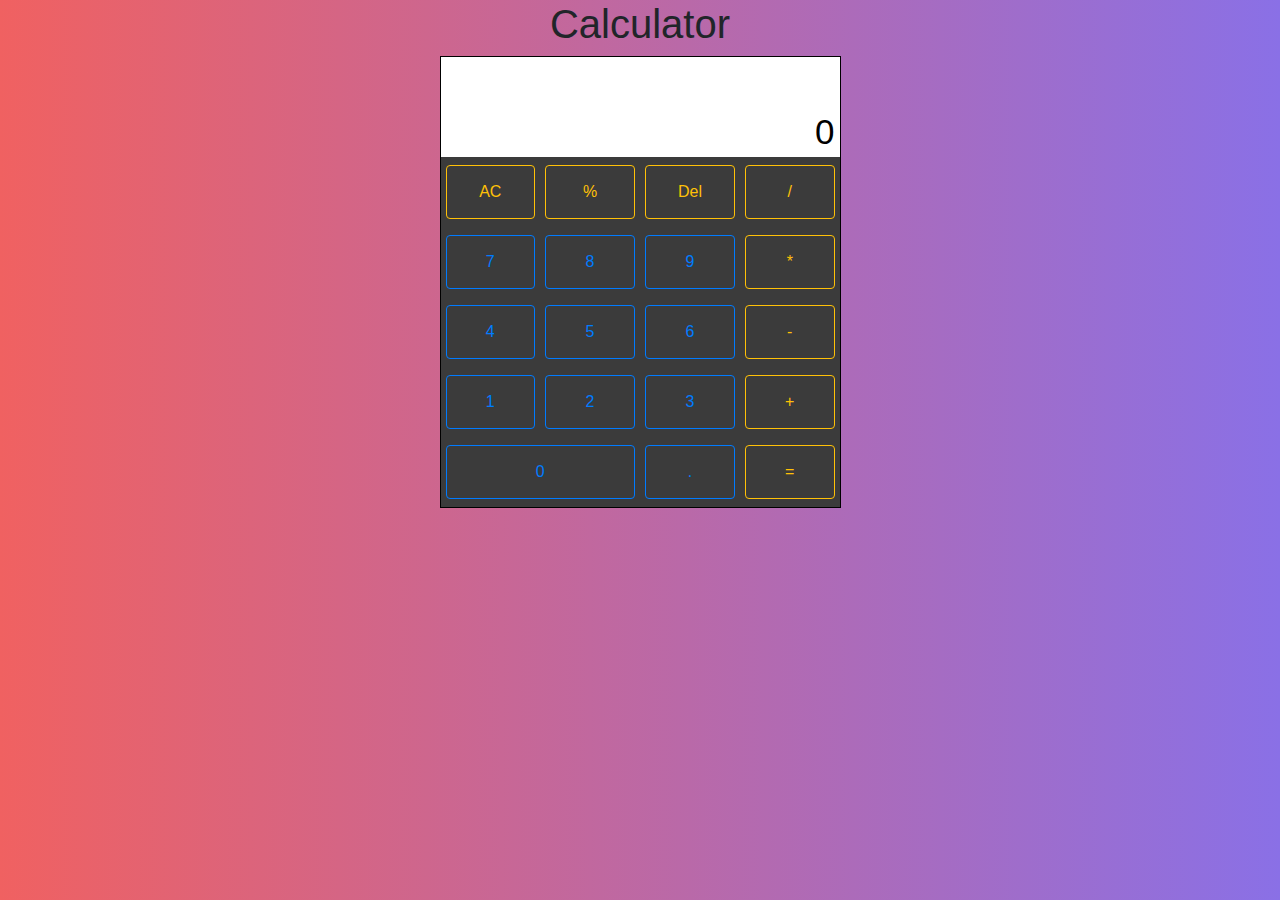
<file: Calculator/index.html>
<!DOCTYPE html>
<html>
<head>
    <title>My Calculator</title>
    <meta charset="UTF-8">
    <meta name="viewport" content="width=device-width, initial-scale=1">
    <!--Bootstrap 4-->
    <link rel="stylesheet" href="https://maxcdn.bootstrapcdn.com/bootstrap/4.5.0/css/bootstrap.min.css">
    <link rel="stylesheet" type="text/css" href="style.css">
</head>
<body>
    <h1 class="text-center">Calculator</h1>
    <article class="container-fluid">
        <div class="row d-flex justify-content-center">
            <div>
                <table class="text-center">
                    <tr>
                        <th colspan="4">
                            <input id="calculating" type="text" value=" " readonly>
                        </th>
                    </tr>
                    <tr>
                        <th colspan="4">
                            <input id="result" type="text" value="0" readonly>
                        </th>
                    </tr>
                    <tr>
                        <td><button value="ac" class="btn btn-outline-warning" onclick="clearAll()">AC</button></td>
                        <td><button value="%" class="btn btn-outline-warning" onclick="operatorInput(this)">%</button></td>
                        <td><button value="del" class="btn btn-outline-warning" onclick="del()">Del</button></td>
                        <td><button value="/" class="btn btn-outline-warning" onclick="operatorInput(this)">/</button></td>
                    </tr>
                    <tr>
                        <td><button value="7" class="btn btn-outline-primary" onclick="numberInput(this)">7</button></td>
                        <td><button value="8" class="btn btn-outline-primary" onclick="numberInput(this)">8</button></td>
                        <td><button value="9" class="btn btn-outline-primary" onclick="numberInput(this)">9</button></td>
                        <td><button value="*" class="btn btn-outline-warning" onclick="operatorInput(this)">*</button></td>
                    </tr>
                    <tr>
                        <td><button value="4" class="btn btn-outline-primary" onclick="numberInput(this)">4</button></td>
                        <td><button value="5" class="btn btn-outline-primary" onclick="numberInput(this)">5</button></td>
                        <td><button value="6" class="btn btn-outline-primary" onclick="numberInput(this)">6</button></td>
                        <td><button value="-" class="btn btn-outline-warning" onclick="operatorInput(this)">-</button></td>
                    </tr>
                    <tr>
                        <td><button value="1" class="btn btn-outline-primary" onclick="numberInput(this)">1</button></td>
                        <td><button value="2" class="btn btn-outline-primary" onclick="numberInput(this)">2</button></td>
                        <td><button value="3" class="btn btn-outline-primary" onclick="numberInput(this)">3</button></td>
                        <td><button value="+" class="btn btn-outline-warning" onclick="operatorInput(this)">+</button></td>
                    </tr>
                    <tr>
                        <td colspan="2">
                            <button value="0" class="btn btn-outline-primary" onclick="numberInput(this)">0</button>
                        </td>
                        <td><button value="." class="btn btn-outline-primary" onclick="numberInput(this)">.</button></td>
                        <td><button value="=" class="btn btn-outline-warning" onclick="operatorInput(this)">=</button></td>
                    </tr>
                </table>
            </div>
        </div>
    </article>

    <script type="text/javascript" src="script.js"></script>
</body>
</html>
</file>
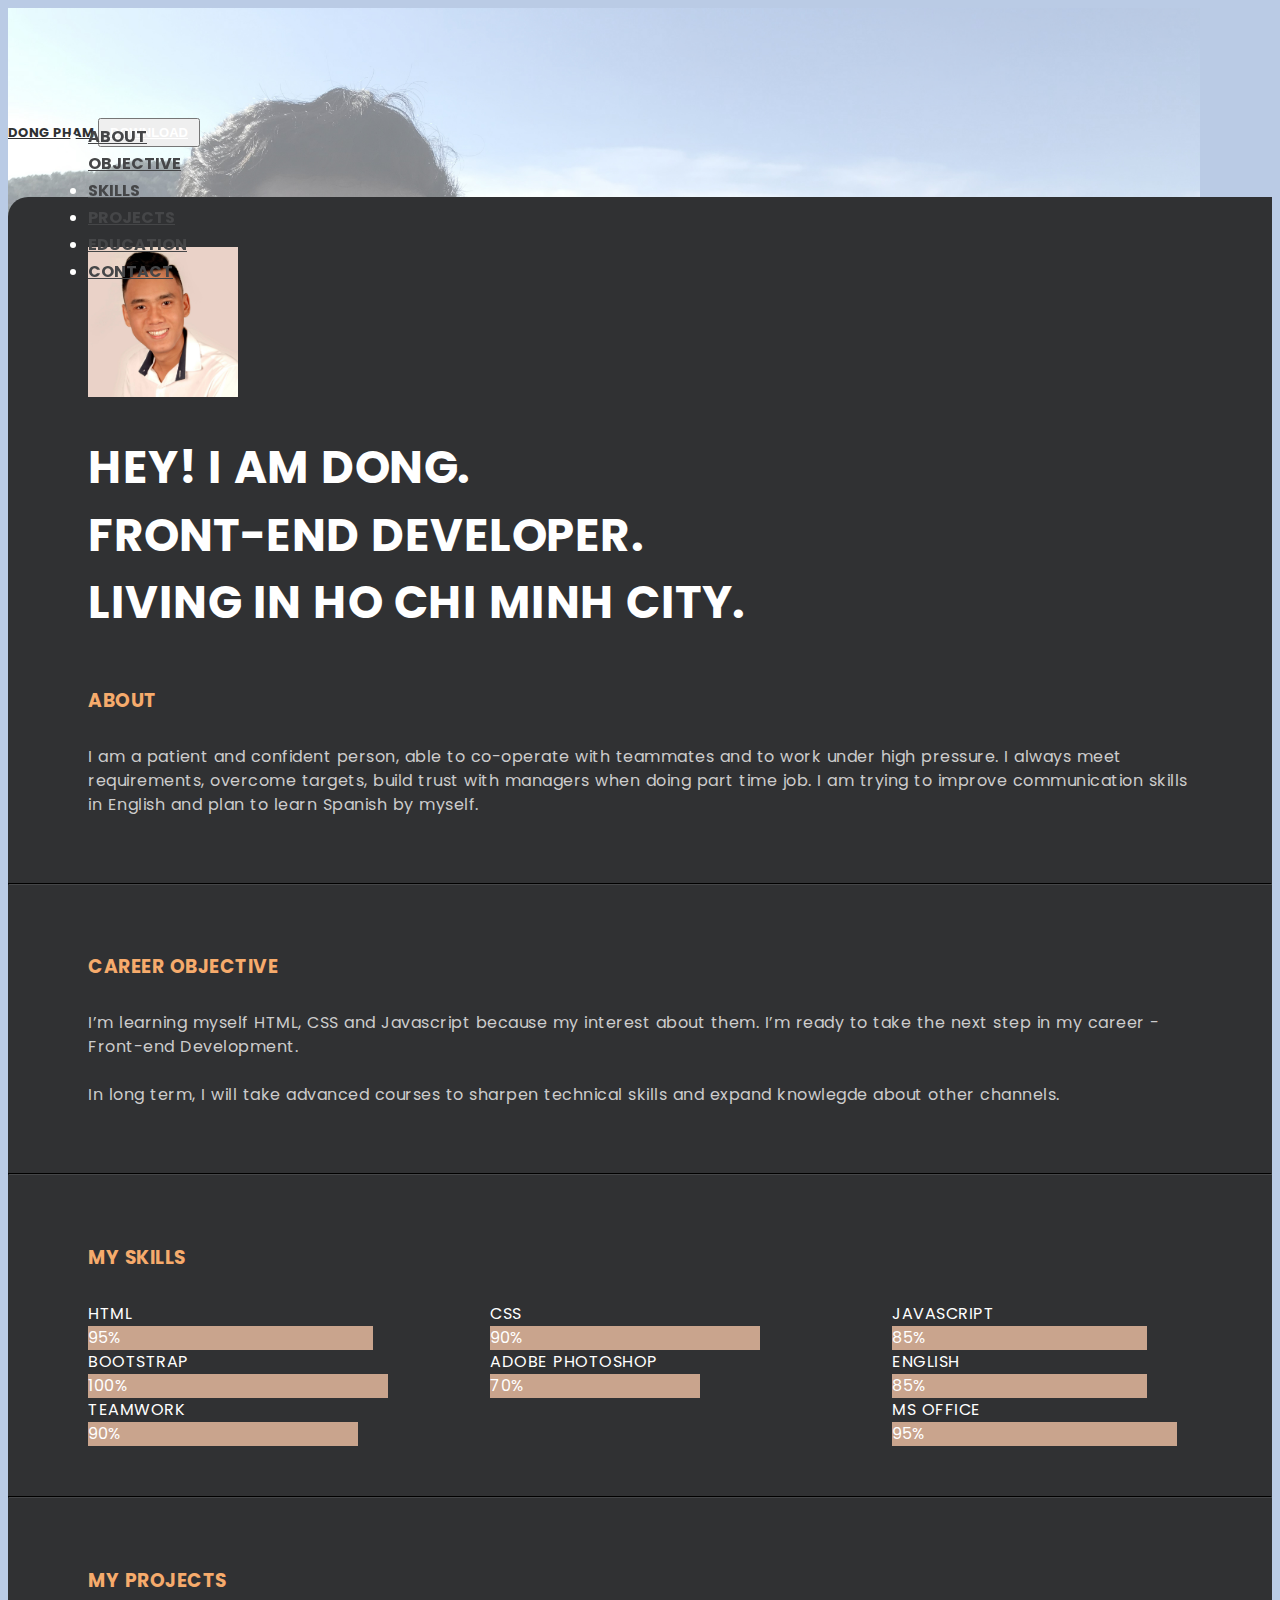
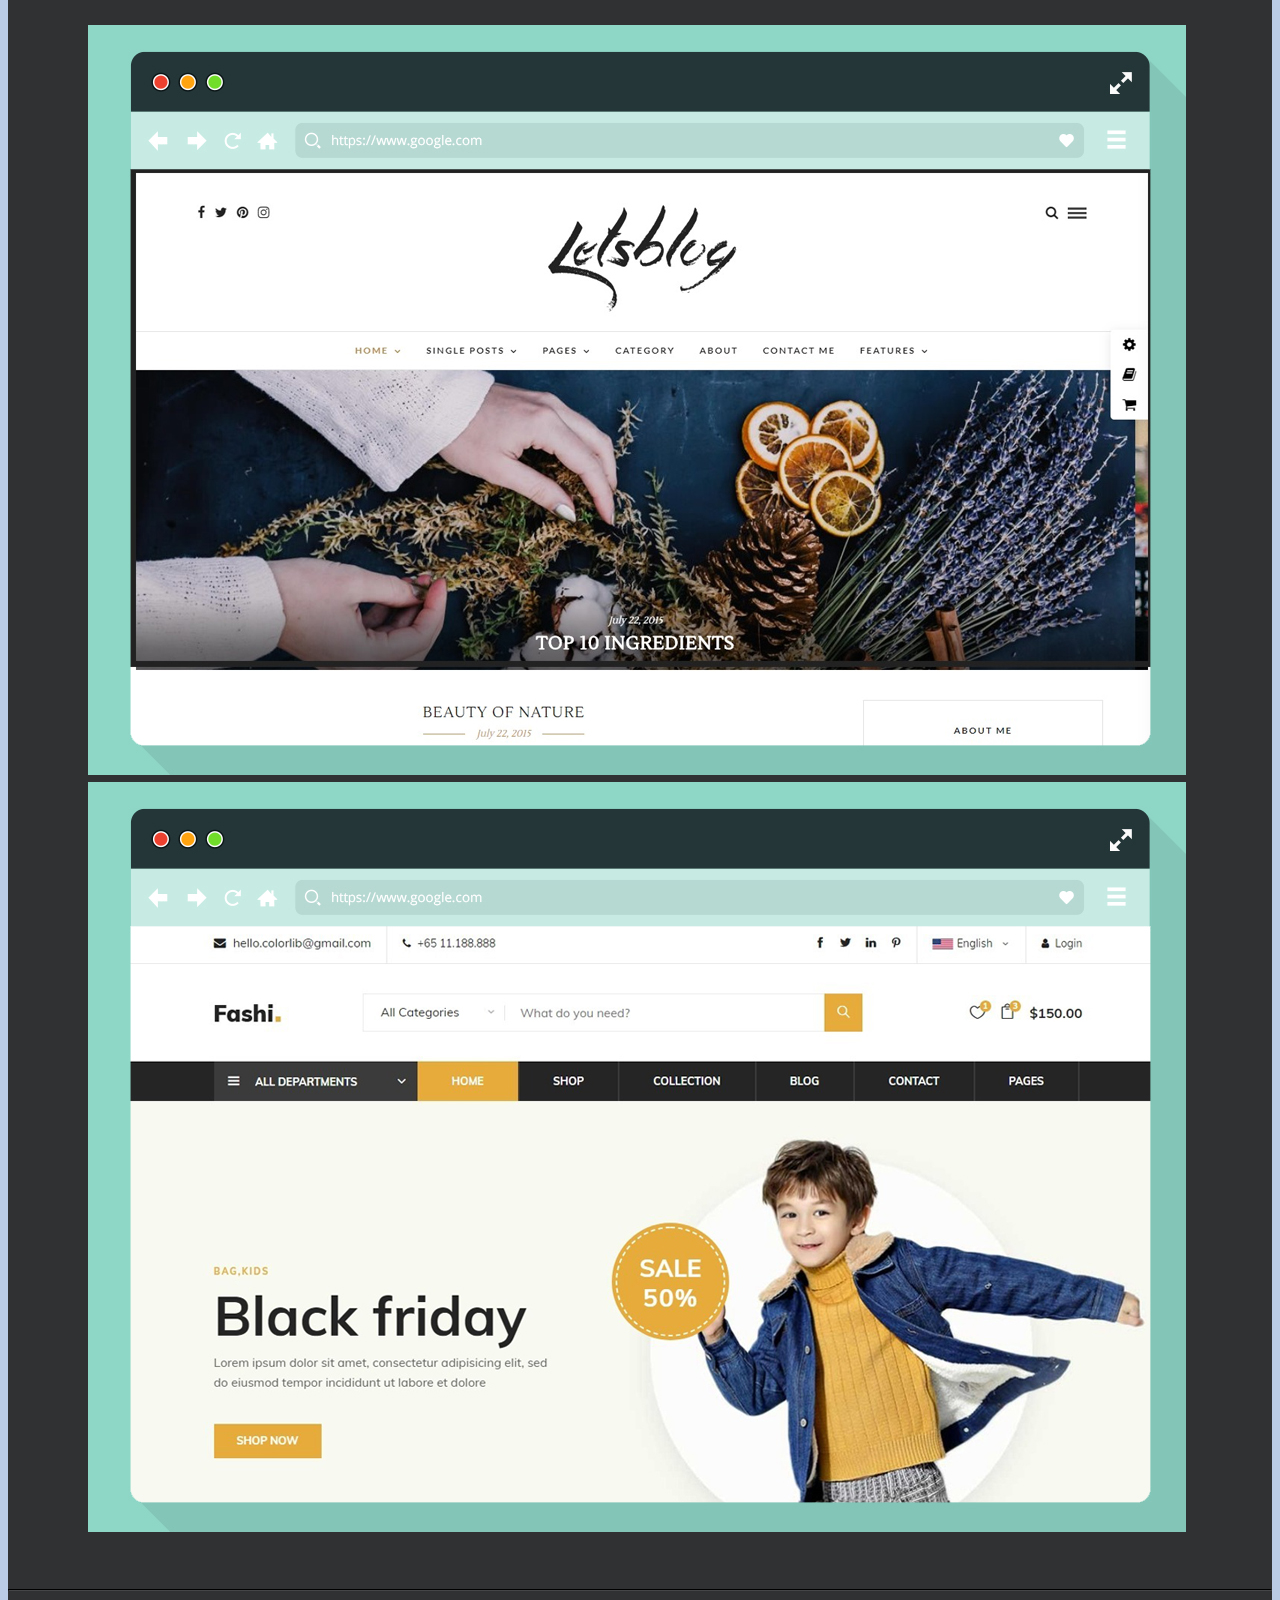
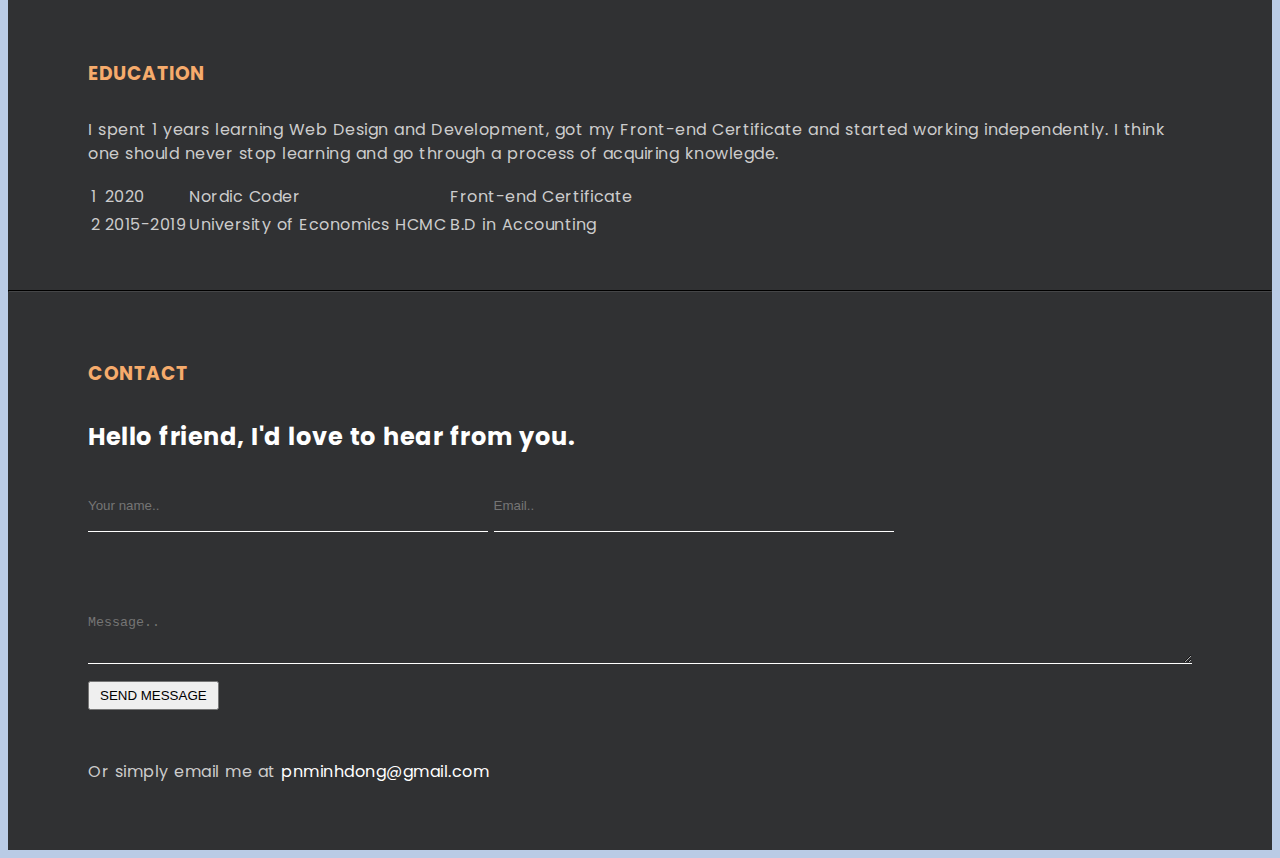
<file: My CV/index.html>
<!DOCTYPE html>
<html lang="en-us">
<head>
    <title>Dong Pham</title>
    <meta charset="UTF-8">
    <meta name="viewport" content="width=device-width, initial-scale=1">
    <meta name="author" content="Dong Pham">
    <!--Fonts Google-->
    <link href="https://fonts.googleapis.com/css2?family=Poppins:wght@300&display=swap" rel="stylesheet">
    <link rel="icon" type="image/png" href="icon.png">
    <!--Bootstrap4-->
    <link rel="stylesheet" href="https://stackpath.bootstrapcdn.com/bootstrap/4.5.0/css/bootstrap.min.css" integrity="sha384-9aIt2nRpC12Uk9gS9baDl411NQApFmC26EwAOH8WgZl5MYYxFfc+NcPb1dKGj7Sk" crossorigin="anonymous">
    <!--CSS-->
    <link rel="stylesheet" type="text/css" href="CV.css">
    <!--JS-->
    <script src="https://code.jquery.com/jquery-3.5.1.slim.min.js" integrity="sha384-DfXdz2htPH0lsSSs5nCTpuj/zy4C+OGpamoFVy38MVBnE+IbbVYUew+OrCXaRkfj" crossorigin="anonymous"></script>
    <script src="https://cdn.jsdelivr.net/npm/popper.js@1.16.0/dist/umd/popper.min.js" integrity="sha384-Q6E9RHvbIyZFJoft+2mJbHaEWldlvI9IOYy5n3zV9zzTtmI3UksdQRVvoxMfooAo" crossorigin="anonymous"></script>
    <script src="https://stackpath.bootstrapcdn.com/bootstrap/4.5.0/js/bootstrap.min.js" integrity="sha384-OgVRvuATP1z7JjHLkuOU7Xw704+h835Lr+6QL9UvYjZE3Ipu6Tp75j7Bh/kR0JKI" crossorigin="anonymous"></script>
</head>
<body>
    <div class="container-fluid">
        <div class="row">
            <!--Left-->
            <div class="col-md-3 col-xs">
                <ul class="navbar-nav">
                    <li class="nav-item">
                        <a class="nav-link" href="#intro">ABOUT</a>
                    </li>
                    <li class="nav-item">
                        <a class="nav-link" href="#objective">OBJECTIVE</a>
                    </li>
                    <li class="nav-item">
                        <a class="nav-link" href="#skill">SKILLS</a>
                    </li>
                    <li class="nav-item">
                        <a class="nav-link" href="#project">PROJECTS</a>
                    </li>
                    <li class="nav-item">
                        <a class="nav-link" href="#education">EDUCATION</a>
                    </li>
                    <li class="nav-item">
                        <a class="nav-link" href="#contact">CONTACT</a>
                    </li>
                </ul>
            </div>
            <!--Right-->
            <div class="col-md-9 col-xs-12">
                <header class="d-flex justify-content-around">
                    <a class="nav-link" href="https://colorlib.com/preview/#me" target="_blank" title="Port Folio">DONG PHAM</a>
                    <button type="button" class="btn btn-dark">
                        <a href="file.pdf" download="file.pdf">DOWNLOAD</a>
                    </button>
                </header>
                <!--Intro-->
                <article class="main-item" id="intro">
                    <img class="rounded-circle" src="my-pic.jpg" alt="Avatar" width="150px" height="150px">
                    <h1>HEY! I AM DONG.<br/>FRONT-END DEVELOPER.<br/>LIVING IN HO CHI MINH CITY.</h1>
                    <h3>ABOUT</h3>
                    <p class="m-0 text-color">I am a patient and confident person, able to co-operate with teammates 
                    and to work under high pressure. I always meet requirements, overcome targets, build trust 
                    with managers when doing part time job. I am trying to improve communication skills in 
                    English and plan to learn Spanish by myself.</p>
                </article>
                <hr>
                <!--Objective-->
                <article class="main-item" id="objective">
                    <h3>CAREER OBJECTIVE</h3>
                    <p class="m-0 text-color">I’m learning myself HTML, CSS and Javascript because my interest 
                    about them. I’m ready to take the next step in my career - Front-end Development.<br/>
                    <br/>In long term, I will take advanced courses to sharpen technical skills and expand 
                    knowlegde about other channels.</p>
                </article>
                <hr>
                <!--Skills-->
                <article class="main-item" id="skill">
                    <h3>MY SKILLS</h3>
                    <article id="skill-res">
                        <section>
                            <label class="mb-0">HTML</label>
                            <div class="progress mb-3">
                                <div class="progress-bar progress-bar-striped progress-bar-animated" style="width: 95%;">95%</div>
                            </div>
                        </section>
                        <section>
                            <label class="mb-0">CSS</label>
                            <div class="progress mb-3">
                                <div class="progress-bar progress-bar-striped progress-bar-animated" style="width: 90%;">90%</div>
                            </div>
                        </section>
                        <section>
                            <label class="mb-0">JAVASCRIPT</label>
                            <div class="progress mb-3">
                                <div class="progress-bar progress-bar-striped progress-bar-animated" style="width: 85%;">85%</div>
                            </div>
                        </section>
                        <section>
                            <label class="mb-0">BOOTSTRAP</label>
                            <div class="progress mb-3">
                                <div class="progress-bar progress-bar-striped progress-bar-animated" style="width: 100%;">100%</div>
                            </div>
                        </section>
                        <section>
                            <label class="mb-0">ADOBE PHOTOSHOP</label>
                            <div class="progress mb-3">
                                <div class="progress-bar progress-bar-striped progress-bar-animated" style="width: 70%;">70%</div>
                            </div>
                        </section>
                        <section>
                            <label class="mb-0">ENGLISH</label>
                            <div class="progress mb-3">
                                <div class="progress-bar progress-bar-striped progress-bar-animated" style="width: 85%;">85%</div>
                            </div>
                        </section>
                        <section>
                            <label class="mb-0">TEAMWORK</label>
                            <div class="progress mb-3">
                                <div class="progress-bar progress-bar-striped progress-bar-animated" style="width: 90%;">90%</div>
                            </div>
                        </section>
                        <section>
                            <label class="mb-0">MS OFFICE</label>
                            <div class="progress mb-3">
                                <div class="progress-bar progress-bar-striped progress-bar-animated" style="width: 95%;">95%</div>
                            </div>
                        </section>
                    </article>
                </article>
                <hr>
                <!--Project-->
                <article class="main-item" id="project">
                    <h3>MY PROJECTS</h3>
                    <div class="website">
                        <img class="img-fluid mb-4" src="blog.jpg" alt="My Blog">
                        <div class="center">
                            <a href="https://www.blogger.com/about/">Go to my blog</a>
                        </div>
                    </div>
                    <div class="website">
                        <img class="img-fluid" src="ecommerce.jpg" alt="Ecommerce Website">
                        <div class="center">
                            <a href="https://www.wix.com/">Go to my website</a>
                        </div>
                    </div>
                </article>
                <hr>
                <!--Education-->
                <article class="main-item" id="education">
                    <h3>EDUCATION</h3>
                    <p class="text-color">I spent 1 years learning Web Design and Development, got my
                        Front-end Certificate and started working independently. I think one should never
                        stop learning and go through a process of acquiring knowlegde.
                    </p>
                    <table class="table text-color">
                        <tr>
                            <td>1</td>
                            <td>2020</td>
                            <td>Nordic Coder</td>
                            <td>Front-end Certificate</td>
                        </tr>
                        <tr>
                            <td>2</td>
                            <td>2015-2019</td>
                            <td>University of Economics HCMC</td>
                            <td>B.D in Accounting</td>
                        </tr>
                    </table>
                </article>
                <hr>
                <!--Contact-->
                <article class="main-item" id="contact">
                    <h3>CONTACT</h3>
                    <h2>Hello friend, I'd love to hear from you.</h2>
                    <form class="mb-0 d-flex flex-wrap justify-content-between">
                        <input type="text" placeholder="Your name..">
                        <input type="email" placeholder="Email..">
                    </form>
                    <textarea placeholder="Message.."></textarea>
                    <button type="button" class="d-block btn btn-light">SEND MESSAGE</button>
                    <div class="d-inline-block spinner-grow text-warning"></div>
                    <p class="d-inline text-color mt-5">Or simply email me at <a id="email" href="mailto:pnminhdong@gmail.com">pnminhdong@gmail.com</a></p>
                </article>
            </div>
        </div>
    </div>
</body>
</html>
</file>
<file: Calculator/style.css>
@charset "UTF-8";
* {box-sizing: border-box;}
body {background: linear-gradient(to right, rgb(240, 97, 97), rgb(138, 112, 230));}
table {border: solid black 1px;}
th {
    padding: 0px;
    width: 400px;
}
#calculating {
    font-size: 28px;
    color: gray;
}
th input {
    height: 50px;
    width: 100%;
    padding: 0 5px;
    font-size: 35px;
    border: none;
    outline: none;
    text-align: end;
}
td {
    padding: 5px;
    width: 25%;
    height: 70px;
    background-color: rgb(59, 59, 59);
}
button {
    width: 100%;
    height: 90%;
}
</file>
<file: My CV/CV.css>
@charset "UTF-8";
* {
    box-sizing: border-box;
}
body {
    color: #ffffff;
    background-color: #bacbe5;
    font-family: "Poppins", sans-serif;
    font-size: 100%;
}
.row {
    background-image: url('bg.jpg');
    background-size: contain;
    background-repeat: no-repeat;
    background-attachment: fixed;
}
.text-color {color: #cccccc;}
/*Left*/
.col-md-3 {padding: 100px 0 0 40px;}
.navbar-nav {position: fixed;}
.nav-link {display: inline-block;}
li a {
    font-weight: bolder;
    font-size: 16px;
    color: #454648;
    border-bottom: solid 2.5px rgba(0, 0, 0, 0);
}
li a:hover {
    color: black;
    border-bottom: solid 2.5px black;
}
        /*Right*/
.col-md-9, .col-xs-12 {padding: 0;}
.main-item {
    background-color: #303133;
    padding: 50px 15px;
    line-height: 1.5;
    letter-spacing: 0.5px;
    word-spacing: 1px;
}
hr {
    margin: 0;
    border-color: #454648;
}
    /*Header*/
header {padding: 10px 0;}
header a {
    font-size: 13px;
    font-weight: bolder;
    color: #303133;
}
header a:hover {color: black;}
button {padding: 5px 10px;}
button a {
    padding: 0;
    color: #ffffff;
}
button a:hover {
    text-decoration: none;
    font-size: 13px;
    color: #ffffff;
}
    /*Intro*/
h1 {
    line-height: 1.5;
    margin: 30px 0 50px 0; 
    font-weight: bolder;
}
h3 {margin-bottom: 30px; color: #f6ab6c}
    /*Skill*/
.progress-bar {background-color: #C9A48D;}
    /*Project*/
.website {
    position: relative;
}
.center {
    display: none;
    position: absolute;
    top: 40%;
    width: 100%;
    text-align: center;
}
.website:hover img {opacity: 0.3;}
.website:hover .center {display: block;}
.center a {
    color: #ffffff;
    font-size: 30px;
}
    /*Education*/
.table td {border-color: #454648;}
    /*Contact*/
h2 {
    font-size: 24px;
    margin-bottom: 20px;
}
form {margin-bottom: 50px;}
input, textarea {
    width: 100%;
    padding: 13px 12px 18px 0;
    margin: 10px 0;
    border: none;
    border-bottom: 1px solid #ffffff;
    background-color: #303133;
    color: white;
}
input:focus, textarea:focus {
    border: none;
    color: white;   
}
#email {
    text-decoration: none;
    color:white;
}
#email:hover {
    text-decoration: underline;
    color: white;
}

@media (max-width: 767px) {
    .col-xs {display: none;}
}
@media (min-width: 768px) {
    header {padding-bottom: 50px;}
    .main-item {padding: 50px 80px;}
    /*Intro*/
    #intro {border-top-left-radius: 20px;}
    h1 {font-size: 45px;}
    /*Skill*/
    #skill-res {
        display: flex;
        flex-wrap: wrap;
        justify-content: space-between;
    }
    #skill-res section {width: 300px;}
    /*Project*/
    .center {
    top: 40%;
    width: 100%;
    }
    .center a {
        color: #ffffff;
        font-size: 80px;
    }
    /*Contact*/
    input {width: 400px;}
    .spinner-grow {
        margin-top: 50px;
        background-color: #f6ab6c;}
}
</file>
